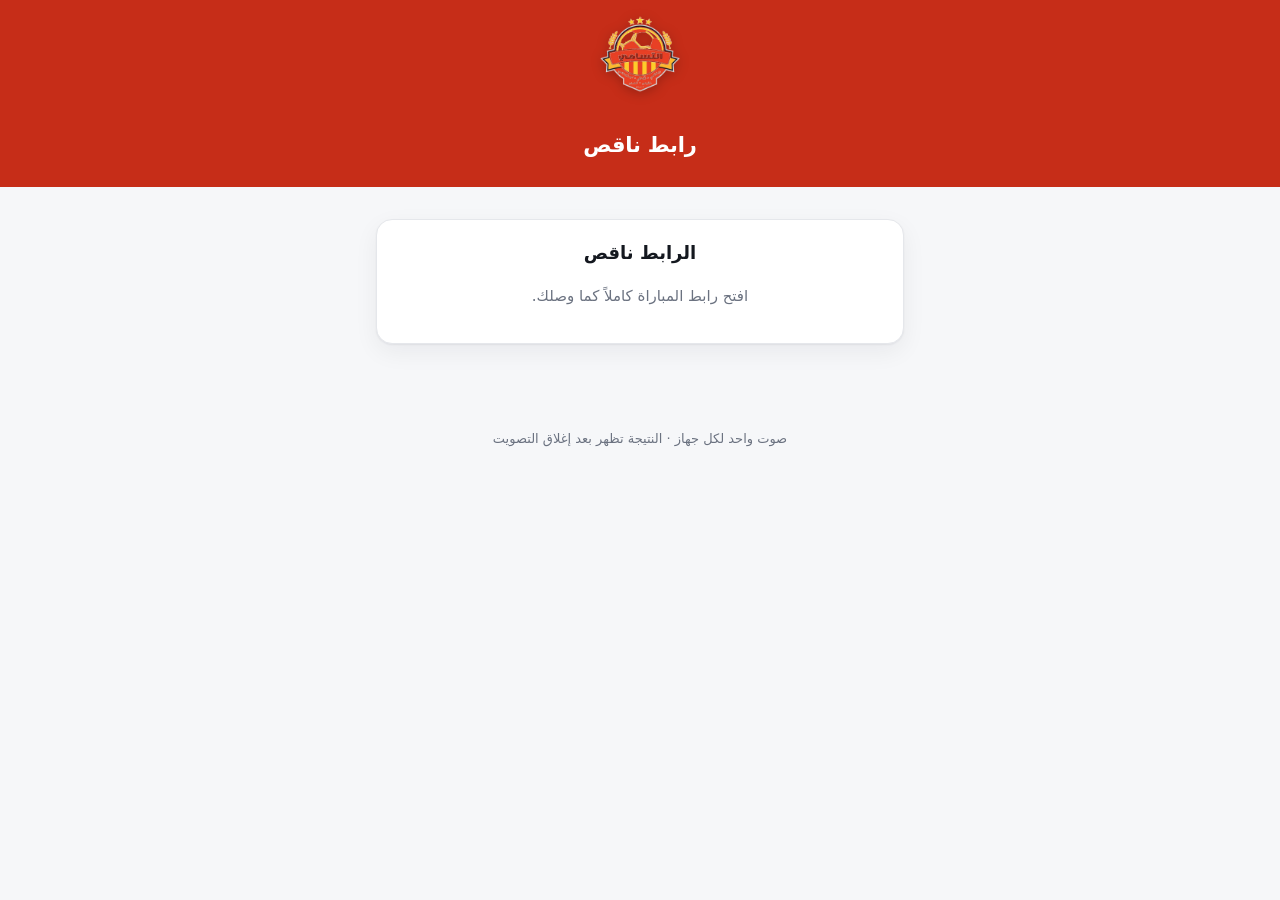
<file: index.html>
<!DOCTYPE html>
<html lang="ar" dir="rtl">
<head>
<meta charset="utf-8">
<meta name="viewport" content="width=device-width, initial-scale=1, viewport-fit=cover">
<title>التصويت لأفضل لاعب — بطولة نادي التسامي ٢٠٢٦</title>
<meta name="description" content="صوّت لاختيار أفضل لاعب في المباراة — بطولة نادي التسامي ٢٠٢٦.">
<meta name="robots" content="noindex">
<link rel="icon" href="favicon.png" type="image/png">
<link rel="apple-touch-icon" href="favicon.png">

<!-- معاينة الواتساب: عامة وثابتة لكل الروابط -->
<meta property="og:type" content="website">
<meta property="og:site_name" content="بطولة نادي التسامي ٢٠٢٦">
<meta property="og:title" content="صوّت لأفضل لاعب في المباراة">
<meta property="og:description" content="بطولة نادي التسامي ٢٠٢٦ — اختر لاعبك المفضّل. صوت واحد لكل جهاز، والتصويت مفتوح لدقائق معدودة.">
<meta property="og:image" content="og.jpg">
<meta name="twitter:card" content="summary_large_image">

<link rel="stylesheet" href="assets/style.css?v=11">
</head>
<body>

<header class="top">
  <img class="crest" src="logo.png" alt="شعار نادي التسامي" width="420" height="396"
       onerror="this.remove()">
  <p class="tournament" id="tournament">&nbsp;</p>
  <h1 id="title">جارٍ التحميل…</h1>
  <p class="date" id="date"></p>
</header>

<main class="wrap" id="app">
  <div class="card center muted">جارٍ تحميل بيانات المباراة…</div>
</main>

<p class="foot">صوت واحد لكل جهاز · النتيجة تظهر بعد إغلاق التصويت</p>

<script src="assets/config.js?v=11"></script>
<script src="assets/common.js?v=11"></script>
<script src="assets/vote.js?v=11"></script>
</body>
</html>
</file>
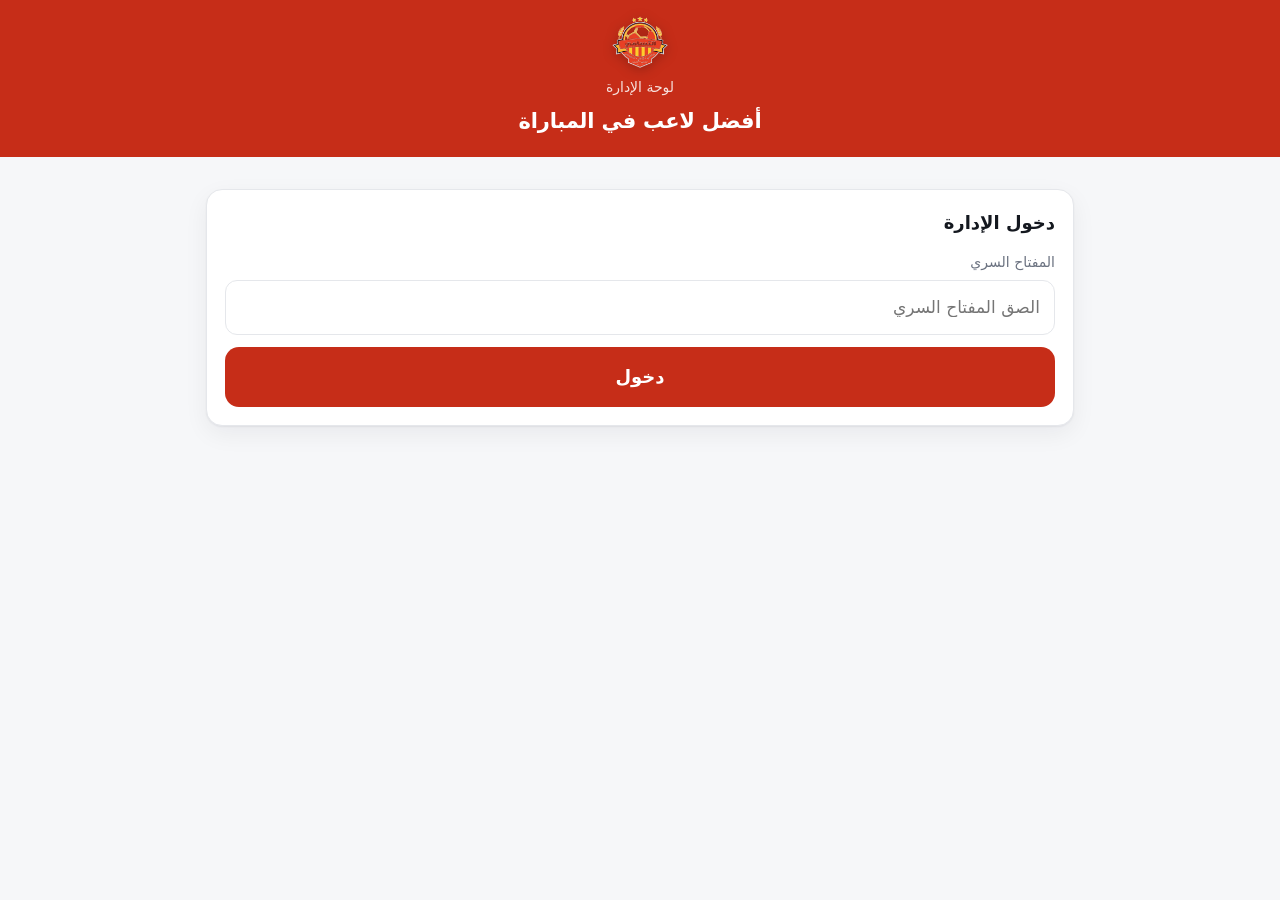
<file: admin.html>
<!DOCTYPE html>
<html lang="ar" dir="rtl">
<head>
<meta charset="utf-8">
<meta name="viewport" content="width=device-width, initial-scale=1, viewport-fit=cover">
<title>لوحة إدارة التصويت</title>
<meta name="robots" content="noindex, nofollow">
<link rel="icon" href="favicon.png" type="image/png">
<link rel="apple-touch-icon" href="favicon.png">
<link rel="stylesheet" href="assets/style.css?v=11">
</head>
<body>

<header class="top">
  <img class="crest" src="logo.png" alt="شعار نادي التسامي" width="420" height="396"
       style="height:52px" onerror="this.remove()">
  <p class="tournament">لوحة الإدارة</p>
  <h1 id="tname">أفضل لاعب في المباراة</h1>
</header>

<main class="wrap wide" id="app">
  <div class="card center muted">جارٍ التحقّق…</div>
</main>

<script src="assets/config.js?v=11"></script>
<script src="assets/common.js?v=11"></script>
<script src="assets/qr.js?v=11"></script>
<script src="assets/admin.js?v=11"></script>
</body>
</html>
</file>
<file: assets/style.css>
:root {
  --brand: #C62D18;
  --brand-soft: #fbe4e0;
  --accent: #FFCC2A;
  --bg: #f6f7f9;
  --card: #ffffff;
  --ink: #14181f;
  --muted: #6b7280;
  --line: #e5e7eb;
  --bad: #b91c1c;
  --radius: 16px;
  --shadow: 0 1px 2px rgba(16,24,40,.06), 0 8px 24px rgba(16,24,40,.06);
}

* { box-sizing: border-box; -webkit-tap-highlight-color: transparent; }

html, body {
  margin: 0; padding: 0;
  background: var(--bg); color: var(--ink);
  font-family: "Segoe UI", Tahoma, "Noto Kufi Arabic", "Droid Arabic Kufi", system-ui, sans-serif;
  font-size: 17px; line-height: 1.7;
  -webkit-text-size-adjust: 100%;
}

.wrap { max-width: 560px; margin: 0 auto; padding: 18px 16px 48px; }
.wrap.wide { max-width: 900px; }

/* ---------- ترويسة ---------- */
.top {
  background: var(--brand); color: #fff;
  padding: 16px 16px 18px; text-align: center;
}
.top .crest {
  display: block; height: 76px; width: auto; margin: 0 auto 8px;
  filter: drop-shadow(0 2px 6px rgba(0,0,0,.25));
}
.top .tournament { font-size: 14px; opacity: .85; margin: 0 0 4px; }
.top h1 { margin: 0; font-size: 21px; font-weight: 700; letter-spacing: -.2px; }
.top .date { font-size: 13px; opacity: .8; margin: 6px 0 0; }

/* ---------- بطاقات ---------- */
.card {
  background: var(--card); border: 1px solid var(--line);
  border-radius: var(--radius); box-shadow: var(--shadow);
  padding: 18px; margin: 14px 0;
}
.card h2 { margin: 0 0 10px; font-size: 18px; }
.muted { color: var(--muted); font-size: 15px; }
.center { text-align: center; }

/* ---------- المرشّحون ---------- */
.nominee {
  display: flex; align-items: center; gap: 14px;
  width: 100%; text-align: right;
  background: var(--card); border: 2px solid var(--line);
  border-radius: var(--radius); padding: 16px 18px; margin: 0 0 12px;
  font: inherit; color: inherit; cursor: pointer;
  transition: border-color .15s, background .15s, transform .08s;
}
.nominee:active { transform: scale(.99); }
.nominee.sel { border-color: var(--brand); background: var(--brand-soft); }
.nominee > svg { flex: none; }
.nominee .who { flex: 1; min-width: 0; }
.nominee .who b { display: block; font-size: 18px; font-weight: 700; }
.nominee .who span { display: block; font-size: 14px; color: var(--muted); }
.nominee .tick { flex: none; font-size: 22px; color: var(--brand); visibility: hidden; }
.nominee.sel .tick { visibility: visible; }

/* ---------- أزرار ---------- */
.btn {
  display: block; width: 100%; padding: 15px 18px;
  border: 0; border-radius: 14px; background: var(--brand); color: #fff;
  font: inherit; font-weight: 700; font-size: 18px; cursor: pointer;
}
.btn[disabled] { background: #cbd5e1; color: #7c8798; cursor: not-allowed; }
.btn.ghost { background: #fff; color: var(--ink); border: 1px solid var(--line); }
.btn.danger { background: var(--bad); }
.btn.sm { padding: 10px 14px; font-size: 15px; width: auto; display: inline-block; }
.row { display: flex; gap: 8px; flex-wrap: wrap; }
.row > .btn { width: auto; flex: 1 1 auto; }

/* ---------- النتائج ---------- */
.res { margin: 0 0 14px; }
.res .line { display: flex; justify-content: space-between; align-items: baseline; gap: 10px; }
.res .line b { font-size: 17px; }
.res .line .pct { font-variant-numeric: tabular-nums; font-weight: 700; }
.res .bar { height: 12px; border-radius: 99px; background: #eef0f3; margin-top: 7px; overflow: hidden; }
.res .bar i { display: block; height: 100%; background: var(--brand); border-radius: 99px; }
.res.win .line b::after { content: " 🏆"; }
.res.win .bar i { background: linear-gradient(90deg, var(--brand), var(--accent)); }

.badge {
  display: inline-block; padding: 4px 12px; border-radius: 99px;
  font-size: 13px; font-weight: 700; background: var(--brand-soft); color: var(--brand);
}
.badge.grey { background: #eef0f3; color: var(--muted); }
.badge.red  { background: #fee2e2; color: var(--bad); }
.badge.amber{ background: #fef3c7; color: #92400e; }

.timer {
  font-variant-numeric: tabular-nums; font-weight: 700;
  font-size: 15px; color: var(--muted); text-align: center; margin: 6px 0 0;
}

/* ---------- حقول ---------- */
label { display: block; font-size: 14px; color: var(--muted); margin: 12px 0 5px; }
input, select, textarea {
  width: 100%; padding: 12px 14px; border: 1px solid var(--line);
  border-radius: 12px; font: inherit; background: #fff; color: var(--ink);
}
textarea { min-height: 140px; resize: vertical; line-height: 1.9; }
input:focus, select:focus, textarea:focus { outline: 2px solid var(--brand); outline-offset: 1px; }

/* ---------- لوحة الإدارة ---------- */
.tabs { display: flex; gap: 6px; background: #eef0f3; padding: 5px; border-radius: 14px; margin: 14px 0; }
.tabs button {
  flex: 1; padding: 10px 6px; border: 0; border-radius: 10px;
  background: transparent; font: inherit; font-size: 15px; font-weight: 600;
  color: var(--muted); cursor: pointer;
}
.tabs button.on { background: #fff; color: var(--brand); box-shadow: var(--shadow); }

.item {
  display: flex; align-items: center; gap: 10px;
  padding: 12px 14px; border: 1px solid var(--line);
  border-radius: 12px; margin: 0 0 8px; background: #fff;
}
.item .grow { flex: 1; min-width: 0; }
.item .grow b { display: block; font-size: 16px; }
.item .grow span { font-size: 13px; color: var(--muted); }
.item .icon {
  flex: none; border: 0; background: transparent; font-size: 18px;
  cursor: pointer; padding: 6px; border-radius: 8px; color: var(--muted);
}
.item .icon:hover { background: #f1f3f5; }

.chip {
  display: inline-flex; align-items: center; gap: 7px;
  padding: 9px 13px; border-radius: 99px; border: 2px solid var(--line);
  background: #fff; font: inherit; font-size: 15px; cursor: pointer; margin: 0 0 8px 8px;
}
.chip.on { border-color: var(--brand); background: var(--brand-soft); color: var(--brand); font-weight: 700; }
.chip .n { font-size: 13px; color: var(--muted); }
.chip.on .n { color: var(--brand); }

.linkbox {
  display: flex; gap: 8px; align-items: center;
  background: #f1f3f5; border-radius: 12px; padding: 10px 12px; margin: 8px 0;
}
.linkbox code { flex: 1; font-size: 13px; word-break: break-all; direction: ltr; text-align: left; }

/* ---------- رمز QR ---------- */
.qrbox { text-align: center; margin-top: 14px; }
.qrbox > svg {
  display: block; margin: 0 auto 8px; width: 156px; height: 156px;
  background: #fff; border: 1px solid var(--line); border-radius: 12px;
  padding: 6px; cursor: pointer;
}
.qrfull {
  position: fixed; inset: 0; z-index: 100; background: #fff;
  display: grid; place-items: center; padding: 18px; cursor: pointer;
}
.qrfull svg {
  width: min(86vw, 62vh); height: auto; display: block; margin: 0 auto;
}

.split { display: grid; grid-template-columns: 1fr 1fr; gap: 10px; }
@media (max-width: 520px) { .split { grid-template-columns: 1fr; } }

.toast {
  position: fixed; inset-inline: 16px; bottom: -100px;
  background: #111827; color: #fff; padding: 13px 16px;
  border-radius: 12px; text-align: center; font-size: 15px;
  transition: bottom .25s; z-index: 50; max-width: 520px; margin: 0 auto;
}
.toast.show { bottom: 18px; }
.toast.bad { background: var(--bad); }

.hidden { display: none !important; }

.foot { text-align: center; color: var(--muted); font-size: 13px; margin-top: 22px; }
</file>
